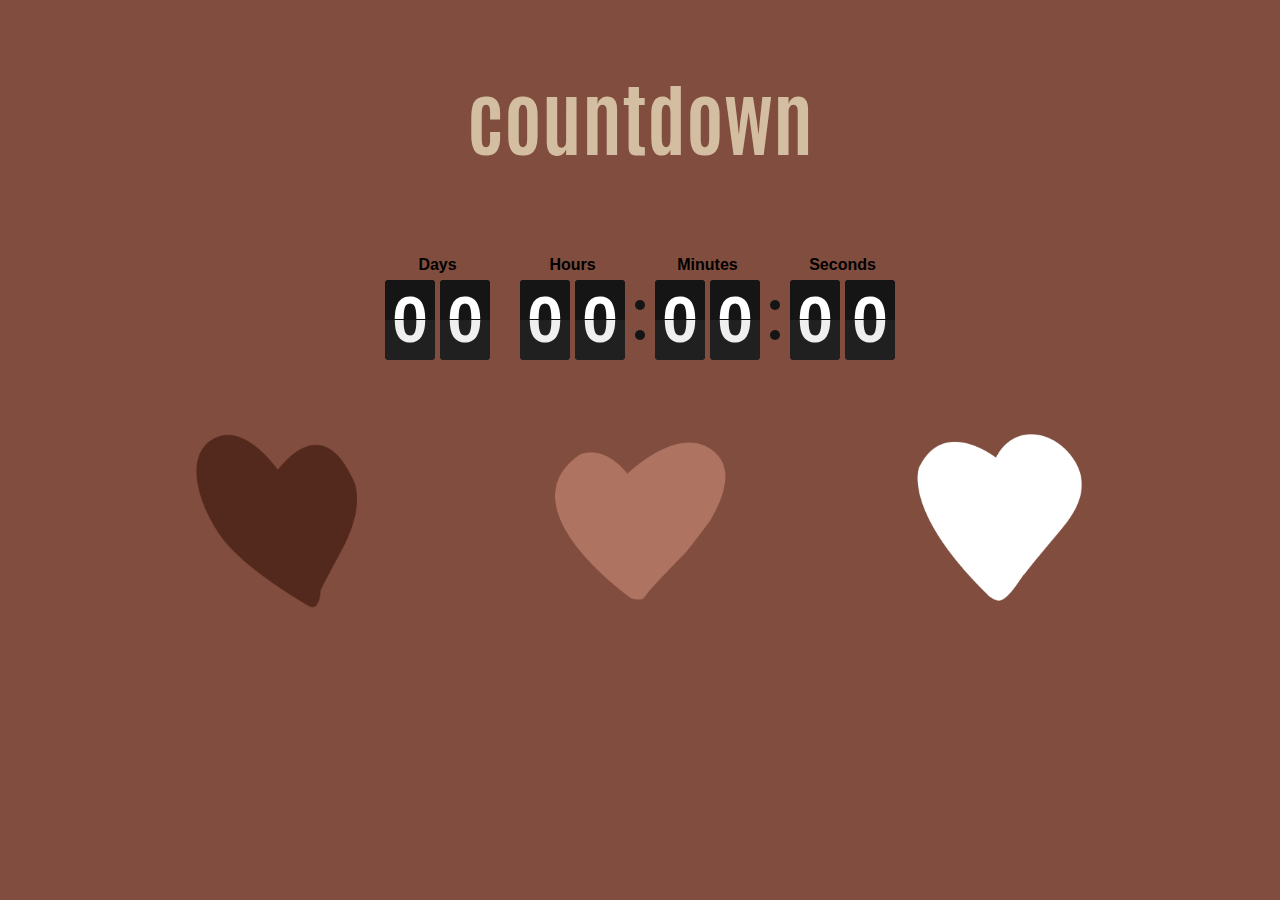
<file: index.html>
<!DOCTYPE html>
<html lang=en>

<head>
    <meta charset="utf-8">
    <meta name="viewport" content="width=device-width, initial-scale=1, shrink-to-fit=no">
    <title>swey</title>

    <link rel="stylesheet" type="text/css" href="flipdown.css">
    <link rel="icon" type="image/x-icon" href="brown.ico">
    <link rel="stylesheet" type="text/css" href="mystyle.css">
    <script type="text/javascript" src="flipdown.js"></script>
    <script type="text/javascript" src="main.js"></script>

</head>

<div class="parent-container">
    <div class="child-one">
        <div class="a">countdown</div>
        <div class="example">
            <div id="flipdown" class="flipdown"></div>
        </div>
    </div>

    <div class="child-two">
        <div class="heart dbrown">
            <img src="dbrown-heart.png" alt="hello">
        </div>
        <div class="heart mbrown">
            <img src="mbrown-heart.png" alt="hello">
        </div>
        <div class="heart wbrown">
            <img src="wbrown-heart.png" alt="hello">
        </div>
    </div>
</div>

</html>
</file>
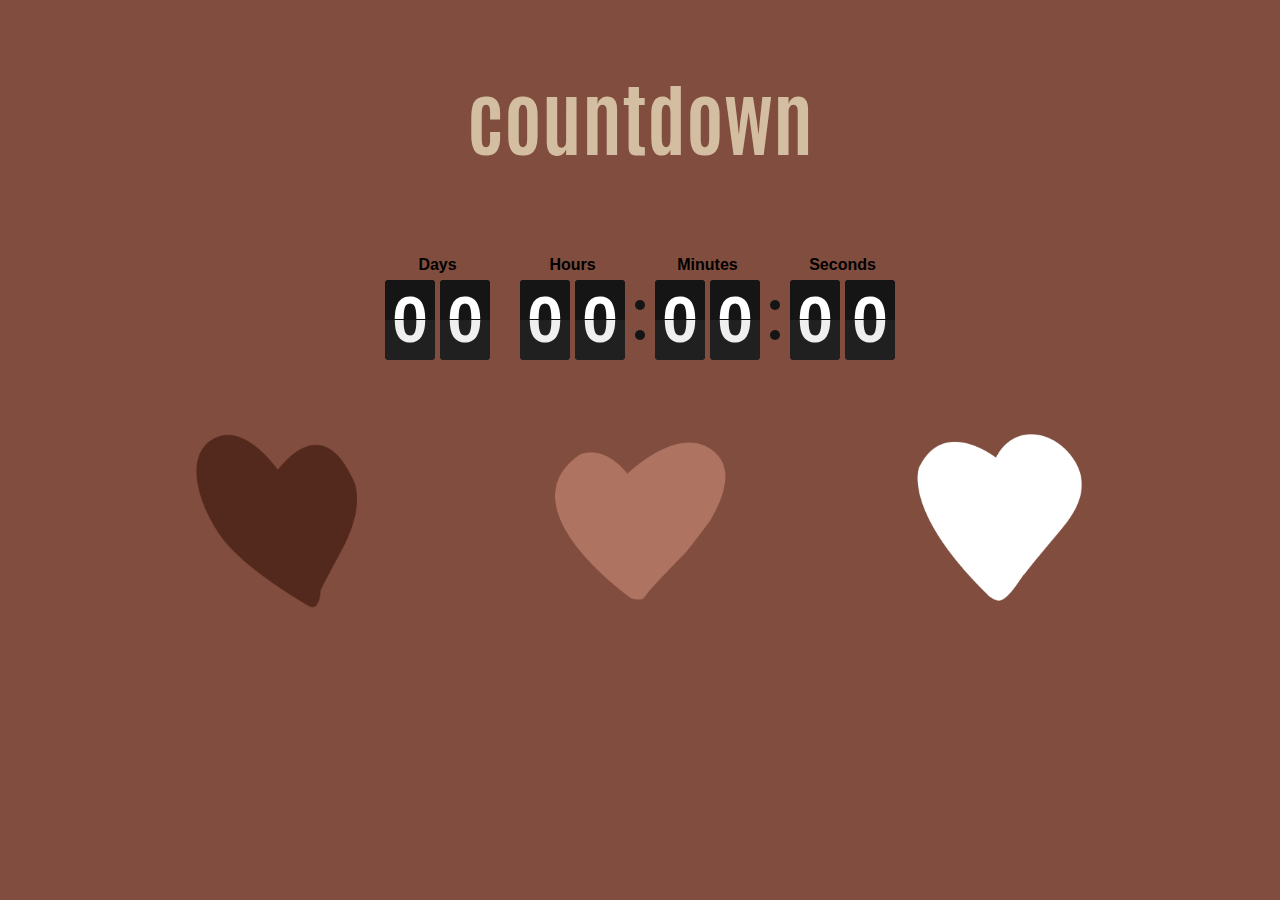
<file: Countdown.html>
<!DOCTYPE html>
<html lang=en>

<head>
    <meta charset="utf-8">
    <meta name="viewport" content="width=device-width, initial-scale=1, shrink-to-fit=no">
    <title>swey</title>

    <link rel="stylesheet" type="text/css" href="flipdown.css">
    <link rel="icon" type="image/x-icon" href="brown.ico">
    <link rel="stylesheet" type="text/css" href="mystyle.css">
    <script type="text/javascript" src="flipdown.js"></script>
    <script type="text/javascript" src="main.js"></script>

</head>

<div class="parent-container">
    <div class="child-one">
        <div class="a">countdown</div>
        <div class="example">
            <div id="flipdown" class="flipdown"></div>
        </div>
    </div>

    <div class="child-two">
        <div class="heart dbrown">
            <img src="dbrown-heart.png" alt="hello">
        </div>
        <div class="heart mbrown">
            <img src="mbrown-heart.png" alt="hello">
        </div>
        <div class="heart wbrown">
            <img src="wbrown-heart.png" alt="hello">
        </div>
    </div>
</div>

</html>
</file>
<file: flipdown.css>
/* THEMES */

/********** Theme: dark **********/
/* Font styles */
.flipdown.flipdown__theme-dark {
  font-family: sans-serif;
  font-weight: bold;
}
/* Rotor group headings */
.flipdown.flipdown__theme-dark .rotor-group-heading:before {
  color: #000000;
}
/* Delimeters */
.flipdown.flipdown__theme-dark .rotor-group:nth-child(n+2):nth-child(-n+3):before,
.flipdown.flipdown__theme-dark .rotor-group:nth-child(n+2):nth-child(-n+3):after {
  background-color: #151515;
}
/* Rotor tops */
.flipdown.flipdown__theme-dark .rotor,
.flipdown.flipdown__theme-dark .rotor-top,
.flipdown.flipdown__theme-dark .rotor-leaf-front {
  color: #FFFFFF;
  background-color: #151515;
}
/* Rotor bottoms */
.flipdown.flipdown__theme-dark .rotor-bottom,
.flipdown.flipdown__theme-dark .rotor-leaf-rear {
  color: #EFEFEF;
  background-color: #202020;
}
/* Hinge */
.flipdown.flipdown__theme-dark .rotor:after {
  border-top: solid 1px #151515;
}

/********** Theme: light **********/
/* Font styles */
.flipdown.flipdown__theme-light {
  font-family: sans-serif;
  font-weight: bold;
}
/* Rotor group headings */
.flipdown.flipdown__theme-light .rotor-group-heading:before {
  color: #EEEEEE;
}
/* Delimeters */
.flipdown.flipdown__theme-light .rotor-group:nth-child(n+2):nth-child(-n+3):before,
.flipdown.flipdown__theme-light .rotor-group:nth-child(n+2):nth-child(-n+3):after {
  background-color: #DDDDDD;
}
/* Rotor tops */
.flipdown.flipdown__theme-light .rotor,
.flipdown.flipdown__theme-light .rotor-top,
.flipdown.flipdown__theme-light .rotor-leaf-front {
  color: #222222;
  background-color: #DDDDDD;
}
/* Rotor bottoms */
.flipdown.flipdown__theme-light .rotor-bottom,
.flipdown.flipdown__theme-light .rotor-leaf-rear {
  color: #333333;
  background-color: #EEEEEE;
}
/* Hinge */
.flipdown.flipdown__theme-light .rotor:after {
  border-top: solid 1px #222222;
}

/* END OF THEMES */

.flipdown {
  overflow: visible;
  width: 510px;
  height: 110px;
}

.flipdown .rotor-group {
  position: relative;
  float: left;
  padding-right: 30px;
}

.flipdown .rotor-group:last-child {
  padding-right: 0;
}

.flipdown .rotor-group-heading:before {
  display: block;
  height: 30px;
  line-height: 30px;
  text-align: center;
}

.flipdown .rotor-group:nth-child(1) .rotor-group-heading:before {
  content: attr(data-before);
}

.flipdown .rotor-group:nth-child(2) .rotor-group-heading:before {
  content: attr(data-before);
}

.flipdown .rotor-group:nth-child(3) .rotor-group-heading:before {
  content: attr(data-before);
}

.flipdown .rotor-group:nth-child(4) .rotor-group-heading:before {
  content: attr(data-before);
}

.flipdown .rotor-group:nth-child(n+2):nth-child(-n+3):before {
  content: '';
  position: absolute;
  bottom: 20px;
  left: 115px;
  width: 10px;
  height: 10px;
  border-radius: 50%;
}

.flipdown .rotor-group:nth-child(n+2):nth-child(-n+3):after {
  content: '';
  position: absolute;
  bottom: 50px;
  left: 115px;
  width: 10px;
  height: 10px;
  border-radius: 50%;
}

.flipdown .rotor {
  position: relative;
  float: left;
  width: 50px;
  height: 80px;
  margin: 0px 5px 0px 0px;
  border-radius: 4px;
  font-size: 4rem;
  text-align: center;
  perspective: 200px;
}

.flipdown .rotor:last-child {
  margin-right: 0;
}

.flipdown .rotor-top,
.flipdown .rotor-bottom {
  overflow: hidden;
  position: absolute;
  width: 50px;
  height: 40px;
}

.flipdown .rotor-leaf {
  z-index: 1;
  position: absolute;
  width: 50px;
  height: 80px;
  transform-style: preserve-3d;
  transition: transform 0s;
}

.flipdown .rotor-leaf.flipped {
  transform: rotateX(-180deg);
  transition: all 0.5s ease-in-out;
}

.flipdown .rotor-leaf-front,
.flipdown .rotor-leaf-rear {
  overflow: hidden;
  position: absolute;
  width: 50px;
  height: 40px;
  margin: 0;
  transform: rotateX(0deg);
  backface-visibility: hidden;
  -webkit-backface-visibility: hidden;
}

.flipdown .rotor-leaf-front {
  line-height: 80px;
  border-radius: 4px 4px 0px 0px;
}

.flipdown .rotor-leaf-rear {
  line-height: 0px;
  border-radius: 0px 0px 4px 4px;
  transform: rotateX(-180deg);
}

.flipdown .rotor-top {
  line-height: 80px;
  border-radius: 4px 4px 0px 0px;
}

.flipdown .rotor-bottom {
  bottom: 0;
  line-height: 0px;
  border-radius: 0px 0px 4px 4px;
}

.flipdown .rotor:after {
  content: '';
  z-index: 2;
  position: absolute;
  bottom: 0px;
  left: 0px;
  width: 50px;
  height: 40px;
  border-radius: 0px 0px 4px 4px;
}

@media (max-width: 550px) {

  .flipdown {
    width: 312px;
    height: 70px;
  }

  .flipdown .rotor {
    font-size: 2.2rem;
    margin-right: 3px;
  }

  .flipdown .rotor,
  .flipdown .rotor-leaf,
  .flipdown .rotor-leaf-front,
  .flipdown .rotor-leaf-rear,
  .flipdown .rotor-top,
  .flipdown .rotor-bottom,
  .flipdown .rotor:after {
    width: 30px;
  }

  .flipdown .rotor-group {
    padding-right: 20px;
  }

  .flipdown .rotor-group:last-child {
    padding-right: 0px;
  }

  .flipdown .rotor-group-heading:before {
    font-size: 0.8rem;
    height: 20px;
    line-height: 20px;
  }

  .flipdown .rotor-group:nth-child(n+2):nth-child(-n+3):before,
  .flipdown .rotor-group:nth-child(n+2):nth-child(-n+3):after {
    left: 69px;
  }

  .flipdown .rotor-group:nth-child(n+2):nth-child(-n+3):before {
    bottom: 13px;
    height: 8px;
    width: 8px;
  }

  .flipdown .rotor-group:nth-child(n+2):nth-child(-n+3):after {
    bottom: 29px;
    height: 8px;
    width: 8px;
  }

  .flipdown .rotor-leaf-front,
  .flipdown .rotor-top {
    line-height: 50px;
  }

  .flipdown .rotor-leaf,
  .flipdown .rotor {
    height: 50px;
  }

  .flipdown .rotor-leaf-front,
  .flipdown .rotor-leaf-rear,
  .flipdown .rotor-top,
  .flipdown .rotor-bottom,
  .flipdown .rotor:after {
    height: 25px;
  }
}
</file>
<file: mystyle.css>
@font-face {
    font-family: "antonio-b";
    src: url("fonts/Antonio-Bold.ttf");
}

body {
    background-color: rgb(128, 77, 62);
    margin: 0;
    padding: 5% 0 0 0;
    overflow: hidden;
}

.a {
    color: rgb(211, 190, 162);
    font-family: antonio-b;
    font-size: 500%;
    font-weight: normal;
    font-style: normal;
    text-decoration: none;
}

.parent-container {
    display: flex;
    flex-direction: column;
    justify-content: center;
    align-items: center;
    gap: 20px;
}

.child-one {
    display: flex;
    flex-direction: column;
    justify-content: center;
    align-items: center;
    gap: 20px;
}

.child-two {
    display: flex;
    flex-direction: row;
    justify-content: center;
    align-items: center;
    padding: 0 100px 0 100px;
}

.heart img {
    max-width: 50%;
    margin-left: auto;
    margin-right: auto;
    display: block;
}

@media only screen and (max-width: 800px) {
    .child-two {
        padding-left: 10%;
        padding-right: 10%;
    }
    .example {
        margin: 10% 0 10% 0;
    }
    .parent-container {
        padding-top: 50%;
    }
}

@property --percentage {
    initial-value: 0%;
    inherits: false;
    syntax: "<percentage>";
}

@keyframes timer {
    to {
        --percentage: 100%;
    }
}

.example {
    margin: 10% 0 10% 0;
}

@font-face {
    font-family: 'fantasy';
    src: url('fonts/fantasy.woff2') format('woff2'), url('fonts/fantasy.woff') format('woff');
    font-weight: normal;
    font-style: normal;
}
</file>
